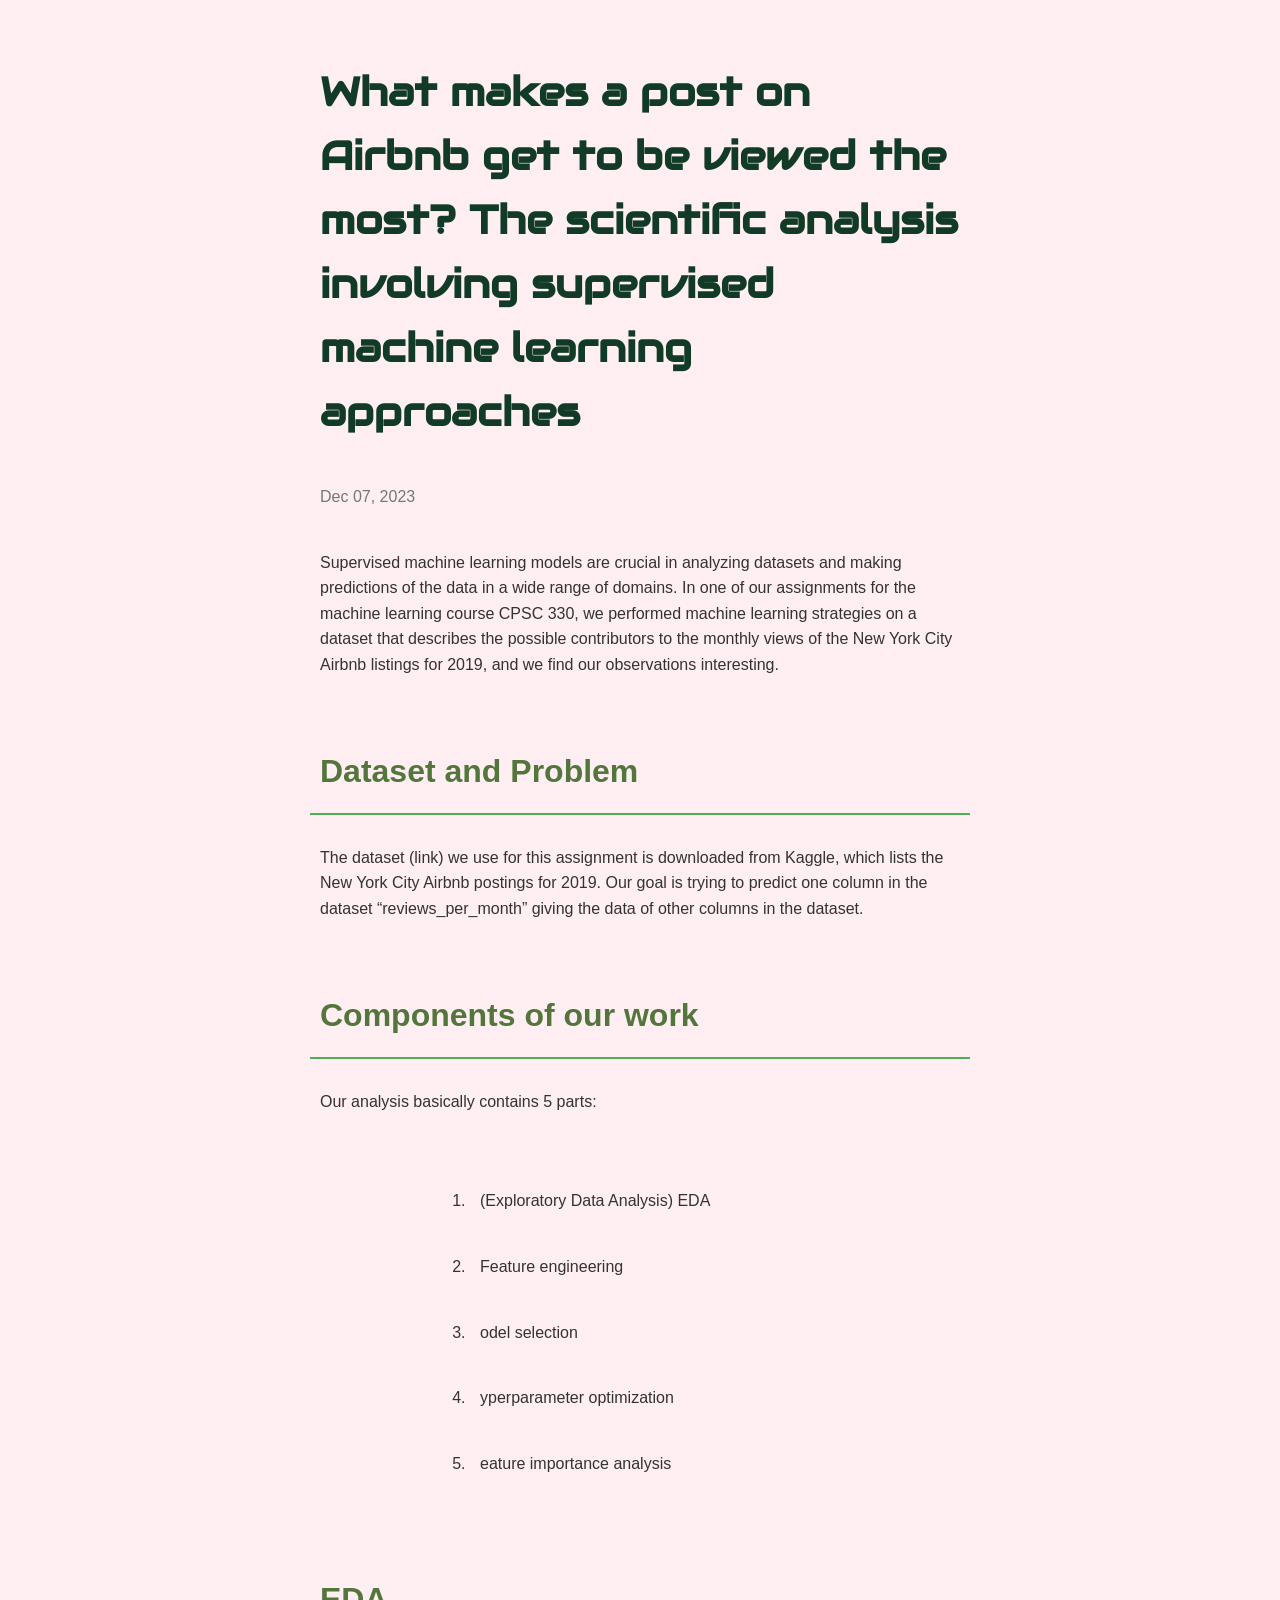
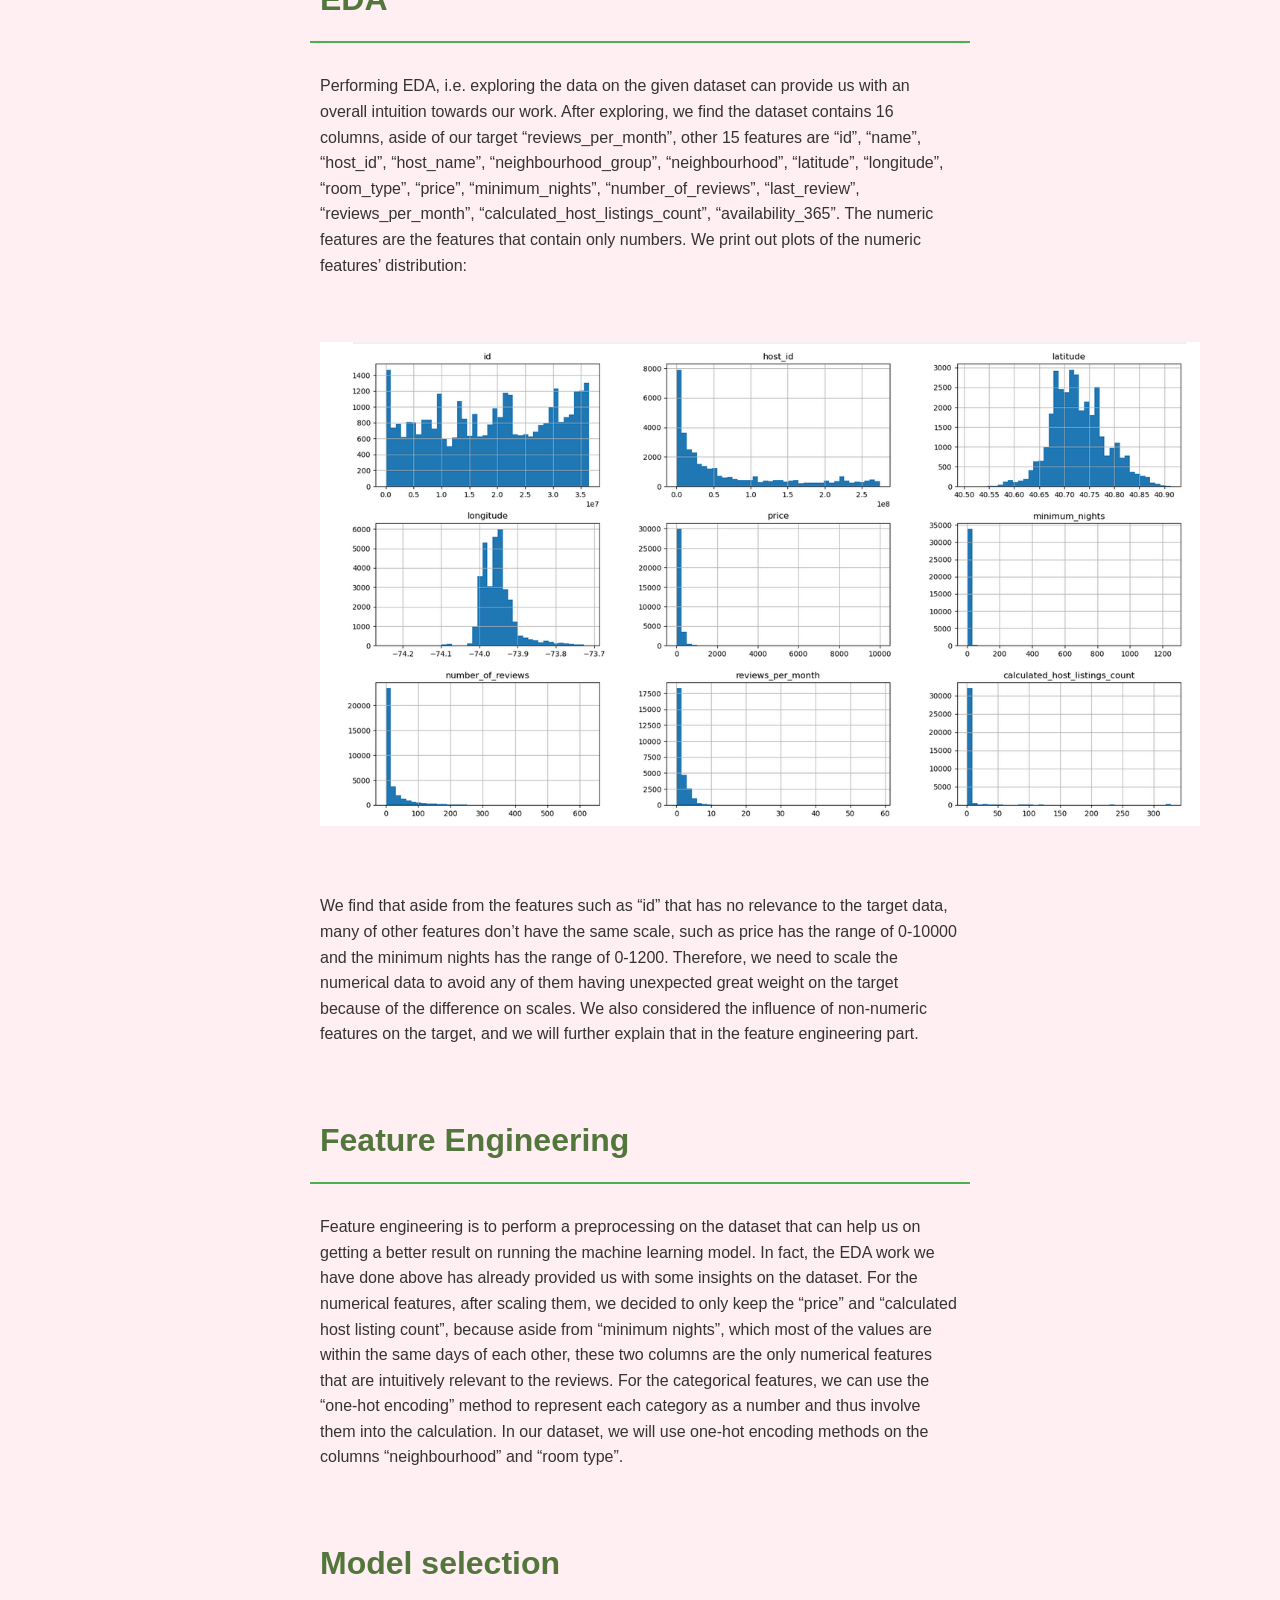
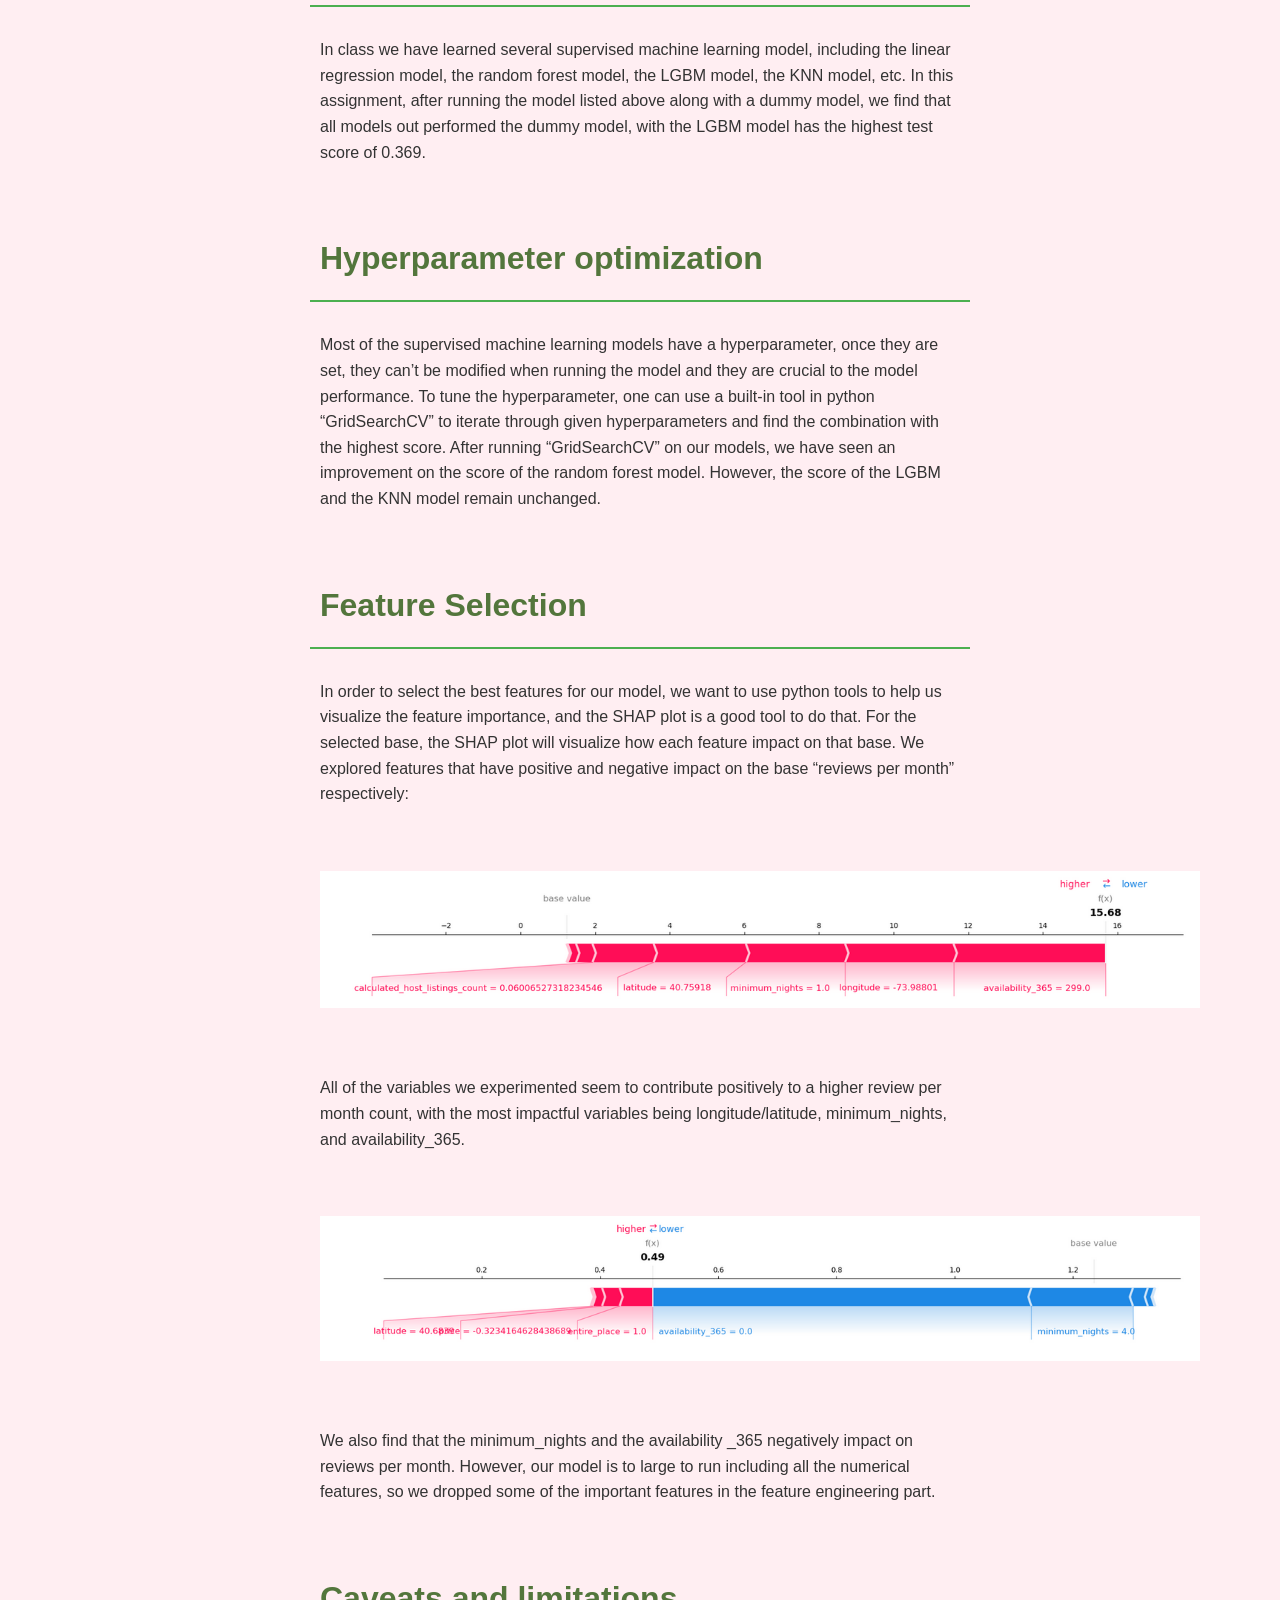
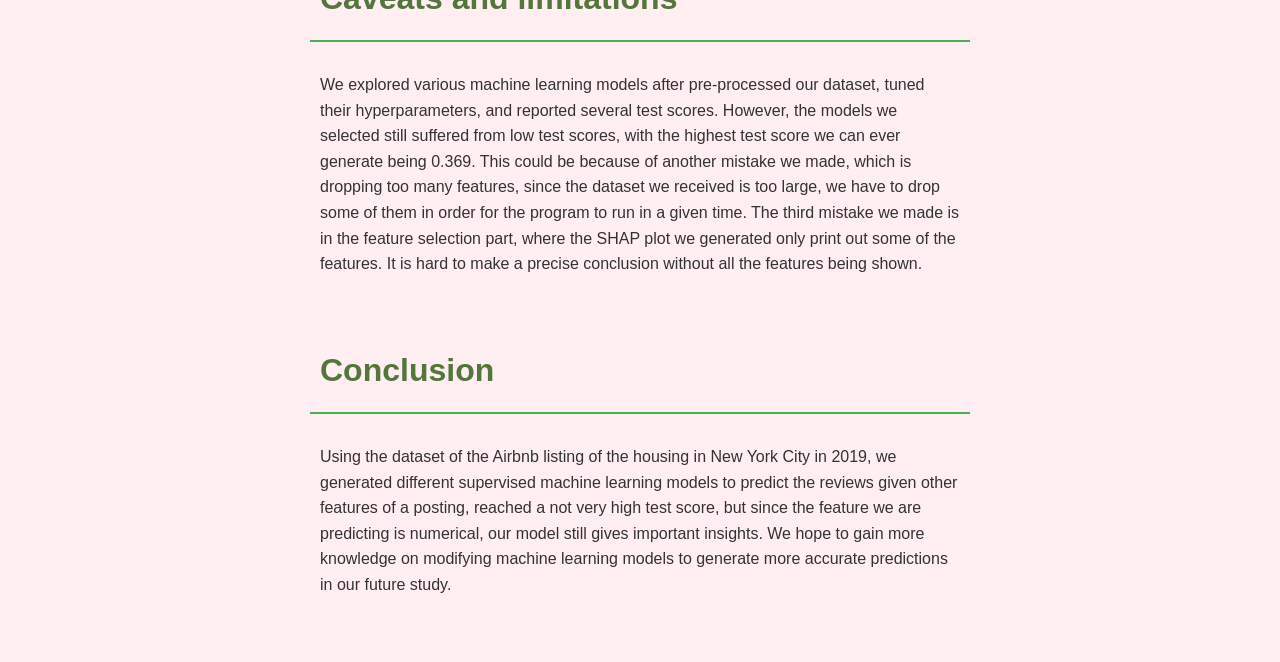
<file: index.html>
<!DOCTYPE html>
<html lang="en">
  <head>
    <meta charset="UTF-8" />
    <meta name="viewport" content="width=device-width, initial-scale=1.0" />
    <title>Document</title>
    <link rel="stylesheet" href="mian.css" />
    <link
      rel="stylesheet"
      href="https://fonts.googleapis.com/css?family=Audiowide"
    />
  </head>
  <body>
    <h1>
      What makes a post on Airbnb get to be viewed the most? The scientific
      analysis involving supervised machine learning approaches
    </h1>
    <div>Dec 07, 2023</div>

    <p>
      Supervised machine learning models are crucial in analyzing datasets and
      making predictions of the data in a wide range of domains. In one of our
      assignments for the machine learning course CPSC 330, we performed machine
      learning strategies on a dataset that describes the possible contributors
      to the monthly views of the New York City Airbnb listings for 2019, and we
      find our observations interesting.
    </p>

    <h2>Dataset and Problem</h2>

    <p>
      The dataset (link) we use for this assignment is downloaded from Kaggle,
      which lists the New York City Airbnb postings for 2019. Our goal is trying
      to predict one column in the dataset “reviews_per_month” giving the data
      of other columns in the dataset.
    </p>

    <h2>Components of our work</h2>

    <p>Our analysis basically contains 5 parts:</p>

    <ol>
      <li>(Exploratory Data Analysis) EDA</li>
      <li>Feature engineering</li>
      <li>odel selection</li>
      <li>yperparameter optimization</li>
      <li>eature importance analysis</li>
    </ol>

    <h2>EDA</h2>
    <p>
      Performing EDA, i.e. exploring the data on the given dataset can provide
      us with an overall intuition towards our work. After exploring, we find
      the dataset contains 16 columns, aside of our target “reviews_per_month”,
      other 15 features are “id”, “name”, “host_id”, “host_name”,
      “neighbourhood_group”, “neighbourhood”, “latitude”, “longitude”,
      “room_type”, “price”, “minimum_nights”, “number_of_reviews”,
      “last_review”, “reviews_per_month”, “calculated_host_listings_count”,
      “availability_365”. The numeric features are the features that contain
      only numbers. We print out plots of the numeric features’ distribution:
    </p>

    <img src="img/b.png" />

    <p>
      We find that aside from the features such as “id” that has no relevance to
      the target data, many of other features don’t have the same scale, such as
      price has the range of 0-10000 and the minimum nights has the range of
      0-1200. Therefore, we need to scale the numerical data to avoid any of
      them having unexpected great weight on the target because of the
      difference on scales. We also considered the influence of non-numeric
      features on the target, and we will further explain that in the feature
      engineering part.
    </p>

    <h2>Feature Engineering</h2>

    <p>
      Feature engineering is to perform a preprocessing on the dataset that can
      help us on getting a better result on running the machine learning model.
      In fact, the EDA work we have done above has already provided us with some
      insights on the dataset. For the numerical features, after scaling them,
      we decided to only keep the “price” and “calculated host listing count”,
      because aside from “minimum nights”, which most of the values are within
      the same days of each other, these two columns are the only numerical
      features that are intuitively relevant to the reviews. For the categorical
      features, we can use the “one-hot encoding” method to represent each
      category as a number and thus involve them into the calculation. In our
      dataset, we will use one-hot encoding methods on the columns
      “neighbourhood” and “room type”.
    </p>

    <h2>Model selection</h2>

    <p>
      In class we have learned several supervised machine learning model,
      including the linear regression model, the random forest model, the LGBM
      model, the KNN model, etc. In this assignment, after running the model
      listed above along with a dummy model, we find that all models out
      performed the dummy model, with the LGBM model has the highest test score
      of 0.369.
    </p>

    <h2>Hyperparameter optimization</h2>

    <p>
      Most of the supervised machine learning models have a hyperparameter, once
      they are set, they can’t be modified when running the model and they are
      crucial to the model performance. To tune the hyperparameter, one can use
      a built-in tool in python “GridSearchCV” to iterate through given
      hyperparameters and find the combination with the highest score. After
      running “GridSearchCV” on our models, we have seen an improvement on the
      score of the random forest model. However, the score of the LGBM and the
      KNN model remain unchanged.
    </p>

    <h2>Feature Selection</h2>

    <p>
      In order to select the best features for our model, we want to use python
      tools to help us visualize the feature importance, and the SHAP plot is a
      good tool to do that. For the selected base, the SHAP plot will visualize
      how each feature impact on that base. We explored features that have
      positive and negative impact on the base “reviews per month” respectively:
    </p>

    <img src="img/r1.png" />
    <p>
      All of the variables we experimented seem to contribute positively to a
      higher review per month count, with the most impactful variables being
      longitude/latitude, minimum_nights, and availability_365.
    </p>

    <img src="img/rb.png" />
    <p>
      We also find that the minimum_nights and the availability _365 negatively
      impact on reviews per month. However, our model is to large to run
      including all the numerical features, so we dropped some of the important
      features in the feature engineering part.
    </p>

    <h2>Caveats and limitations</h2>

    <p>
      We explored various machine learning models after pre-processed our
      dataset, tuned their hyperparameters, and reported several test scores.
      However, the models we selected still suffered from low test scores, with
      the highest test score we can ever generate being 0.369. This could be
      because of another mistake we made, which is dropping too many features,
      since the dataset we received is too large, we have to drop some of them
      in order for the program to run in a given time. The third mistake we made
      is in the feature selection part, where the SHAP plot we generated only
      print out some of the features. It is hard to make a precise conclusion
      without all the features being shown.
    </p>

    <h2>Conclusion</h2>

    <p>
      Using the dataset of the Airbnb listing of the housing in New York City in
      2019, we generated different supervised machine learning models to predict
      the reviews given other features of a posting, reached a not very high
      test score, but since the feature we are predicting is numerical, our
      model still gives important insights. We hope to gain more knowledge on
      modifying machine learning models to generate more accurate predictions in
      our future study.
    </p>
  </body>
</html>
</file>
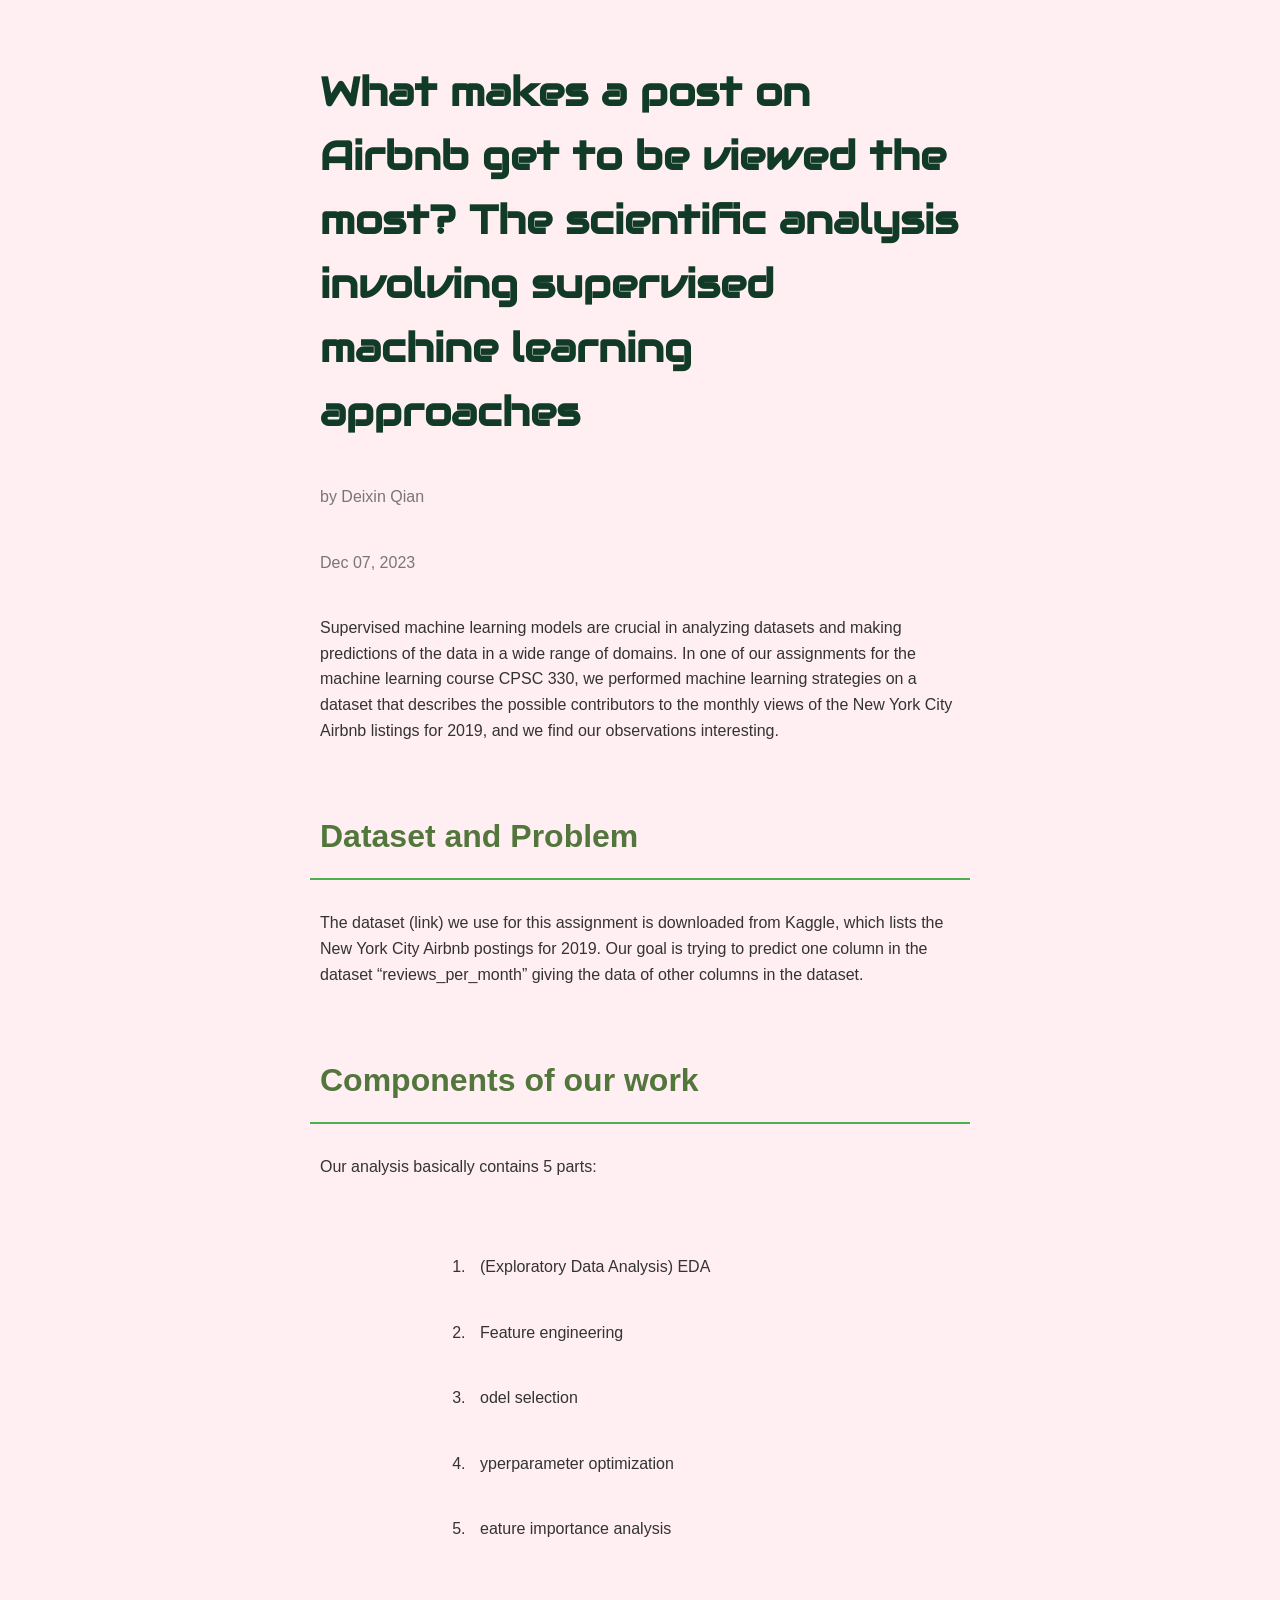
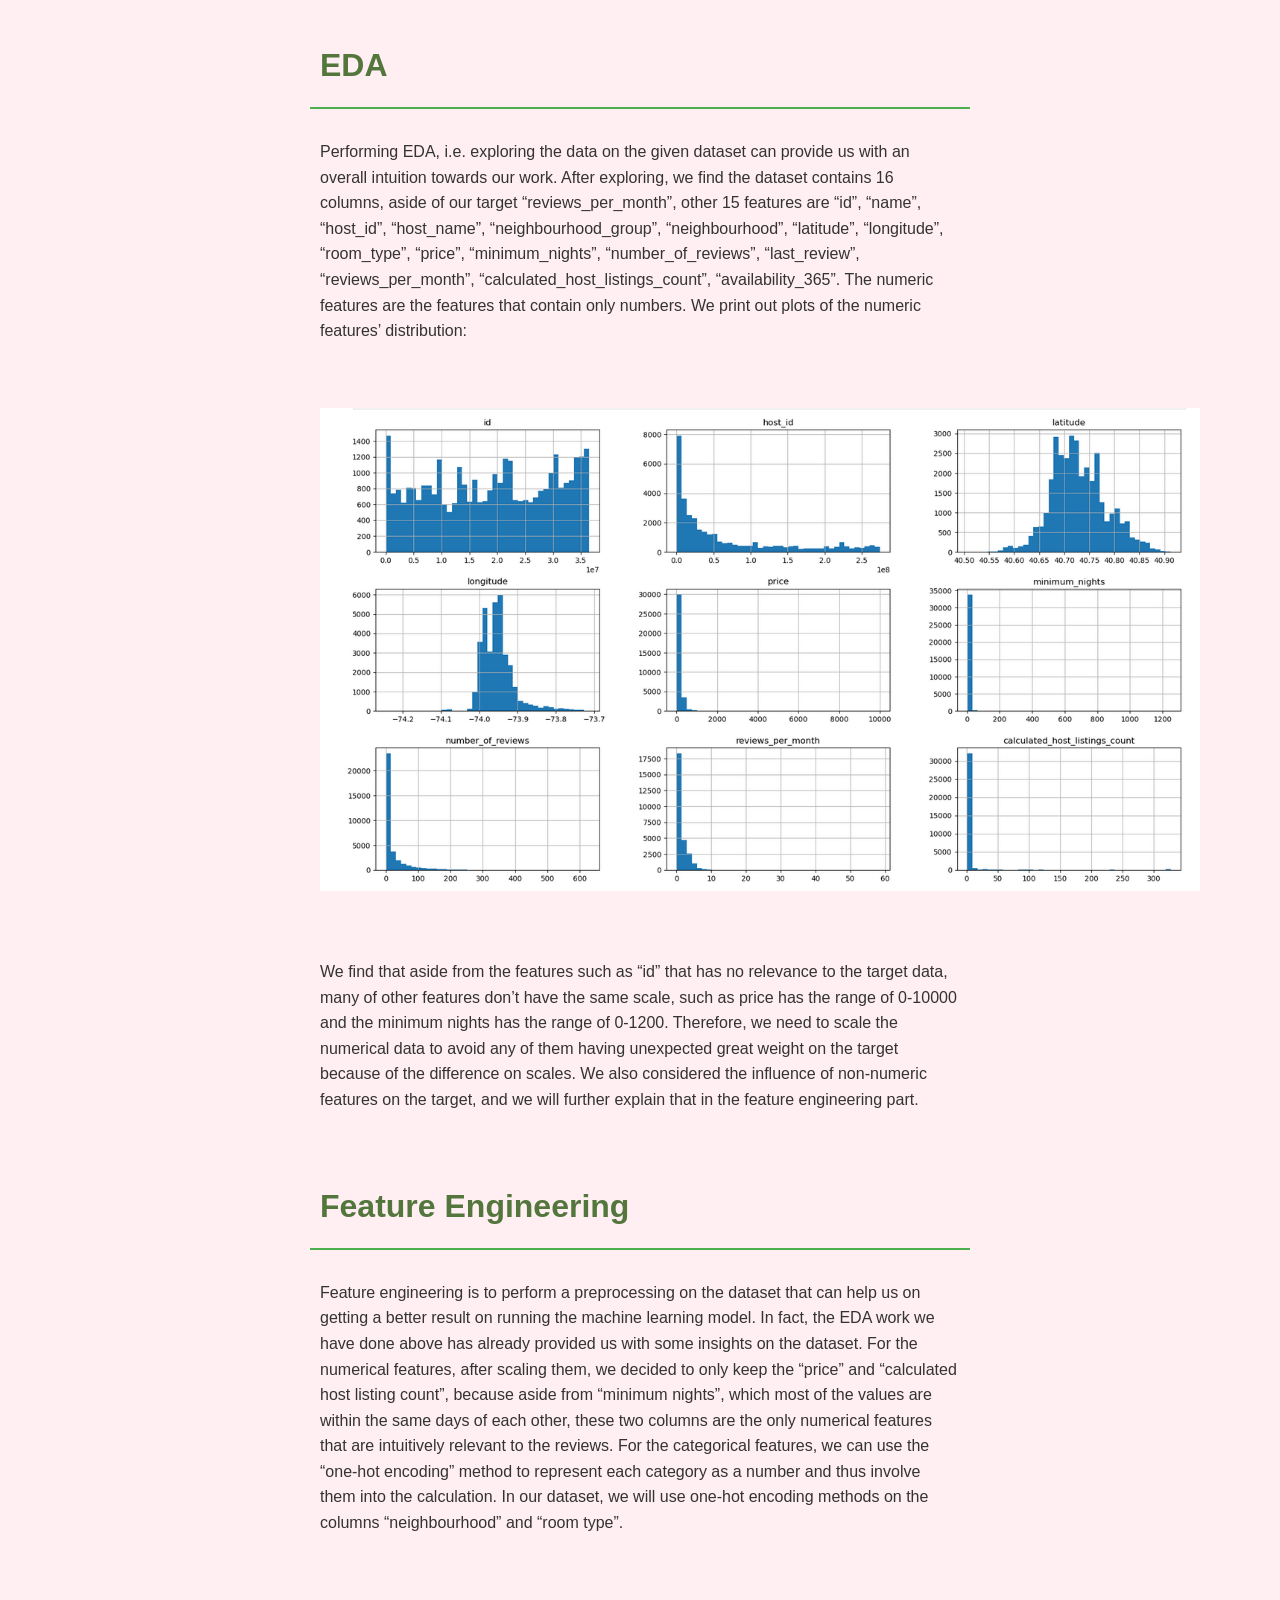
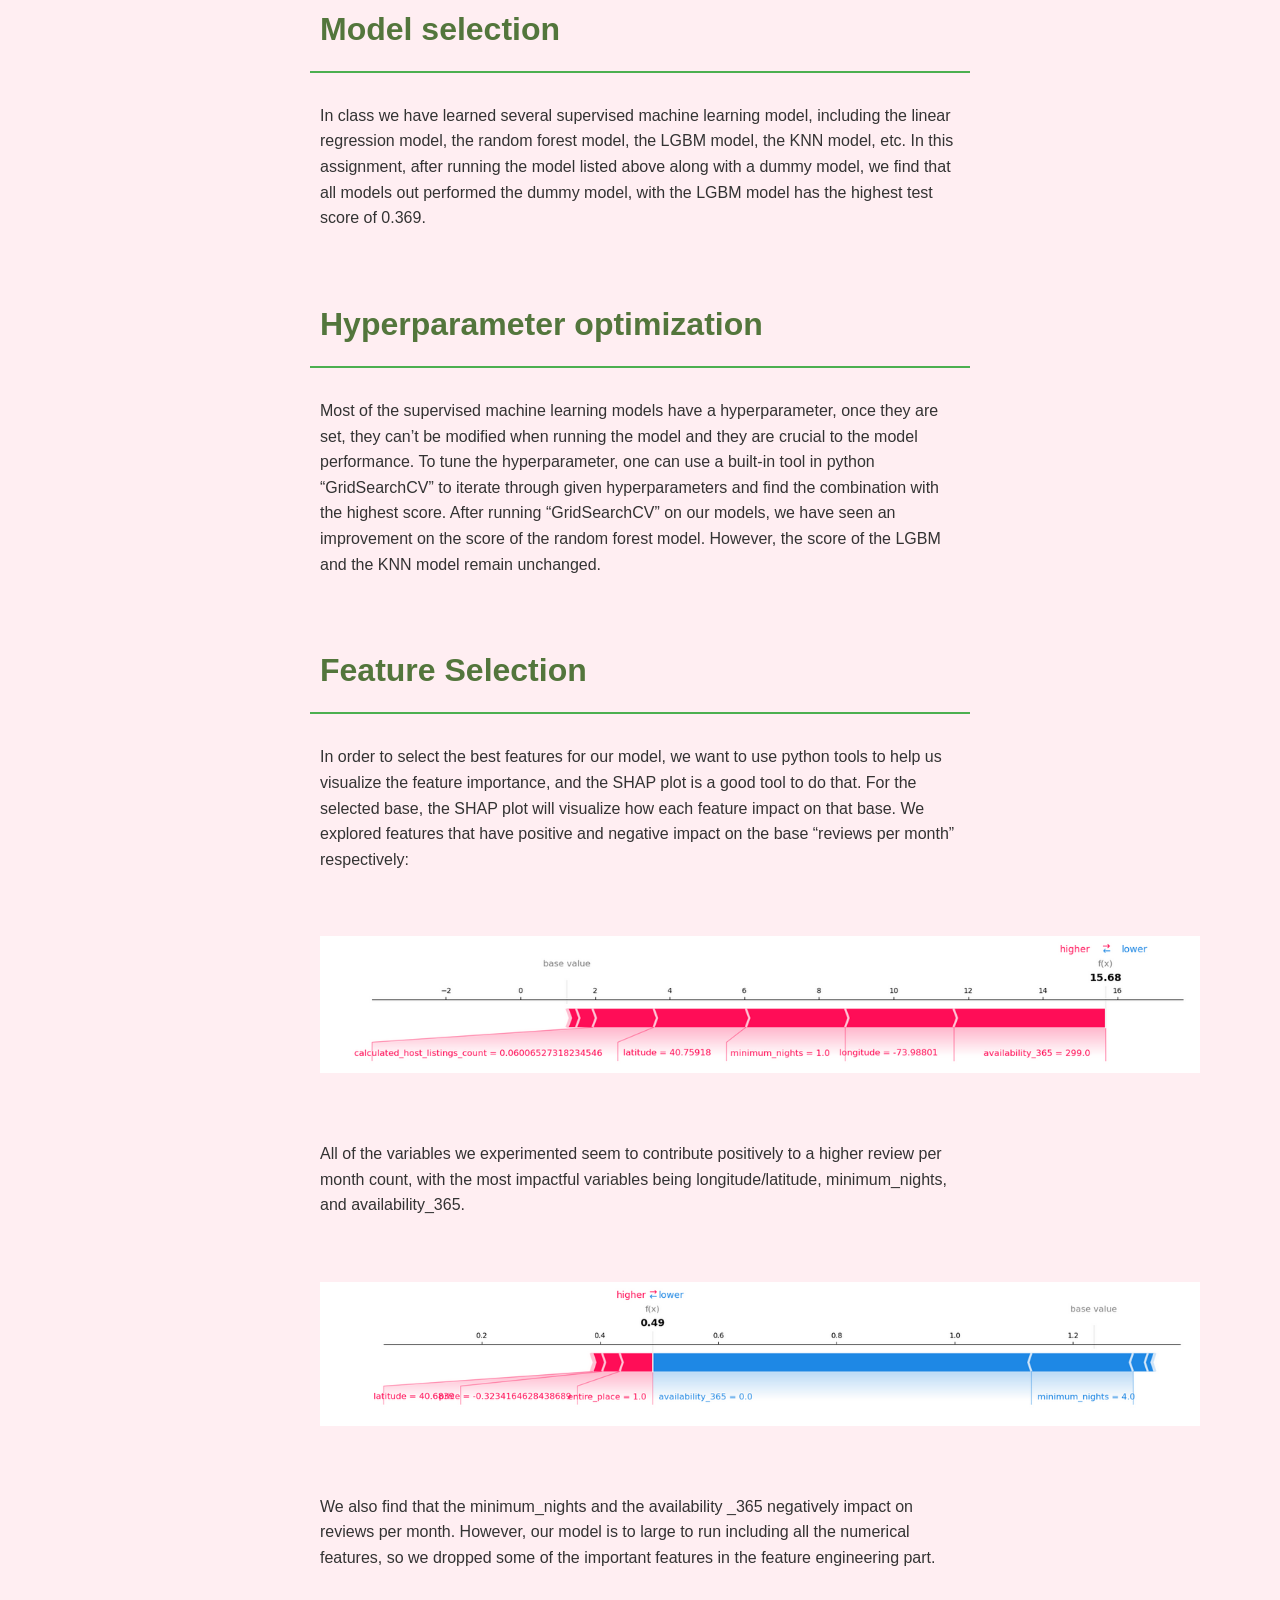
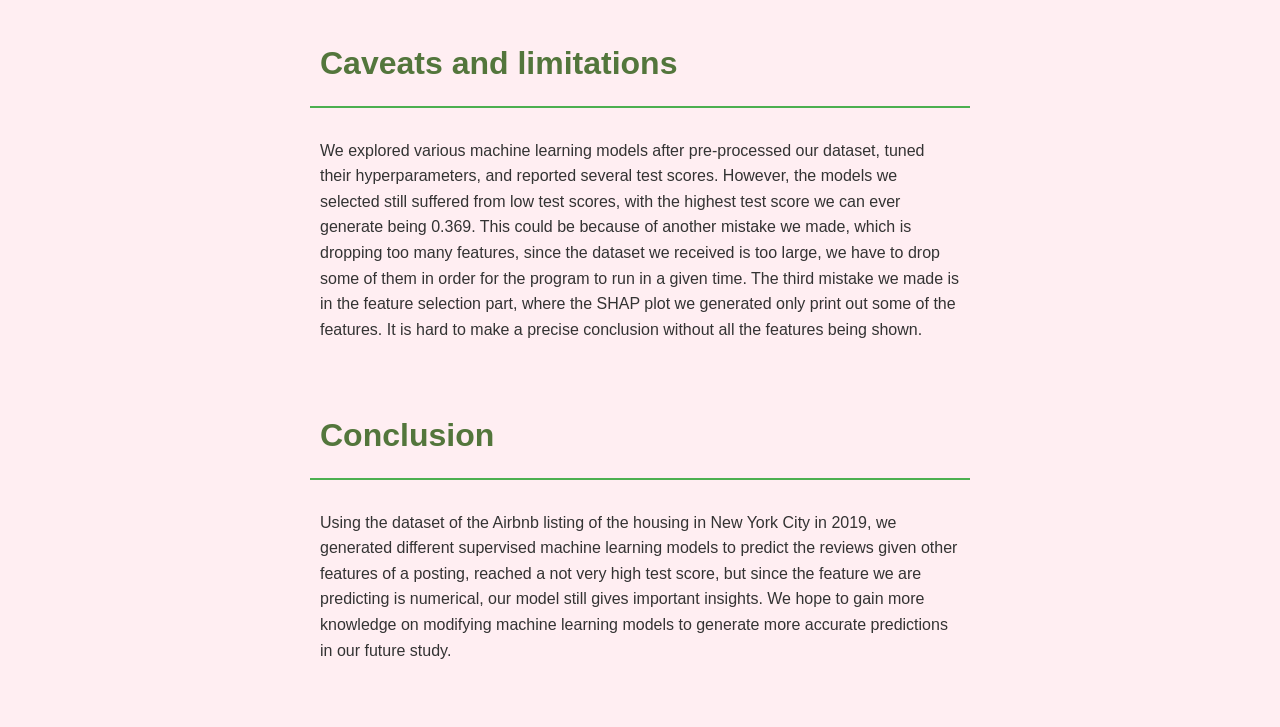
<file: main.html>
<!DOCTYPE html>
<html lang="en">
  <head>
    <meta charset="UTF-8" />
    <meta name="viewport" content="width=device-width, initial-scale=1.0" />
    <title>Document</title>
    <link rel="stylesheet" href="mian.css" />
    <link
      rel="stylesheet"
      href="https://fonts.googleapis.com/css?family=Audiowide"
    />
  </head>
  <body>
    <h1>
      What makes a post on Airbnb get to be viewed the most? The scientific
      analysis involving supervised machine learning approaches
    </h1>
    <div>by Deixin Qian</div>
    <div>Dec 07, 2023</div>

    <p>
      Supervised machine learning models are crucial in analyzing datasets and
      making predictions of the data in a wide range of domains. In one of our
      assignments for the machine learning course CPSC 330, we performed machine
      learning strategies on a dataset that describes the possible contributors
      to the monthly views of the New York City Airbnb listings for 2019, and we
      find our observations interesting.
    </p>

    <h2>Dataset and Problem</h2>

    <p>
      The dataset (link) we use for this assignment is downloaded from Kaggle,
      which lists the New York City Airbnb postings for 2019. Our goal is trying
      to predict one column in the dataset “reviews_per_month” giving the data
      of other columns in the dataset.
    </p>

    <h2>Components of our work</h2>

    <p>Our analysis basically contains 5 parts:</p>

    <ol>
      <li>(Exploratory Data Analysis) EDA</li>
      <li>Feature engineering</li>
      <li>odel selection</li>
      <li>yperparameter optimization</li>
      <li>eature importance analysis</li>
    </ol>

    <h2>EDA</h2>
    <p>
      Performing EDA, i.e. exploring the data on the given dataset can provide
      us with an overall intuition towards our work. After exploring, we find
      the dataset contains 16 columns, aside of our target “reviews_per_month”,
      other 15 features are “id”, “name”, “host_id”, “host_name”,
      “neighbourhood_group”, “neighbourhood”, “latitude”, “longitude”,
      “room_type”, “price”, “minimum_nights”, “number_of_reviews”,
      “last_review”, “reviews_per_month”, “calculated_host_listings_count”,
      “availability_365”. The numeric features are the features that contain
      only numbers. We print out plots of the numeric features’ distribution:
    </p>

    <img src="img/b.png" />

    <p>
      We find that aside from the features such as “id” that has no relevance to
      the target data, many of other features don’t have the same scale, such as
      price has the range of 0-10000 and the minimum nights has the range of
      0-1200. Therefore, we need to scale the numerical data to avoid any of
      them having unexpected great weight on the target because of the
      difference on scales. We also considered the influence of non-numeric
      features on the target, and we will further explain that in the feature
      engineering part.
    </p>

    <h2>Feature Engineering</h2>

    <p>
      Feature engineering is to perform a preprocessing on the dataset that can
      help us on getting a better result on running the machine learning model.
      In fact, the EDA work we have done above has already provided us with some
      insights on the dataset. For the numerical features, after scaling them,
      we decided to only keep the “price” and “calculated host listing count”,
      because aside from “minimum nights”, which most of the values are within
      the same days of each other, these two columns are the only numerical
      features that are intuitively relevant to the reviews. For the categorical
      features, we can use the “one-hot encoding” method to represent each
      category as a number and thus involve them into the calculation. In our
      dataset, we will use one-hot encoding methods on the columns
      “neighbourhood” and “room type”.
    </p>

    <h2>Model selection</h2>

    <p>
      In class we have learned several supervised machine learning model,
      including the linear regression model, the random forest model, the LGBM
      model, the KNN model, etc. In this assignment, after running the model
      listed above along with a dummy model, we find that all models out
      performed the dummy model, with the LGBM model has the highest test score
      of 0.369.
    </p>

    <h2>Hyperparameter optimization</h2>

    <p>
      Most of the supervised machine learning models have a hyperparameter, once
      they are set, they can’t be modified when running the model and they are
      crucial to the model performance. To tune the hyperparameter, one can use
      a built-in tool in python “GridSearchCV” to iterate through given
      hyperparameters and find the combination with the highest score. After
      running “GridSearchCV” on our models, we have seen an improvement on the
      score of the random forest model. However, the score of the LGBM and the
      KNN model remain unchanged.
    </p>

    <h2>Feature Selection</h2>

    <p>
      In order to select the best features for our model, we want to use python
      tools to help us visualize the feature importance, and the SHAP plot is a
      good tool to do that. For the selected base, the SHAP plot will visualize
      how each feature impact on that base. We explored features that have
      positive and negative impact on the base “reviews per month” respectively:
    </p>

    <img src="img/r1.png" />
    <p>
      All of the variables we experimented seem to contribute positively to a
      higher review per month count, with the most impactful variables being
      longitude/latitude, minimum_nights, and availability_365.
    </p>

    <img src="img/rb.png" />
    <p>
      We also find that the minimum_nights and the availability _365 negatively
      impact on reviews per month. However, our model is to large to run
      including all the numerical features, so we dropped some of the important
      features in the feature engineering part.
    </p>

    <h2>Caveats and limitations</h2>

    <p>
      We explored various machine learning models after pre-processed our
      dataset, tuned their hyperparameters, and reported several test scores.
      However, the models we selected still suffered from low test scores, with
      the highest test score we can ever generate being 0.369. This could be
      because of another mistake we made, which is dropping too many features,
      since the dataset we received is too large, we have to drop some of them
      in order for the program to run in a given time. The third mistake we made
      is in the feature selection part, where the SHAP plot we generated only
      print out some of the features. It is hard to make a precise conclusion
      without all the features being shown.
    </p>

    <h2>Conclusion</h2>

    <p>
      Using the dataset of the Airbnb listing of the housing in New York City in
      2019, we generated different supervised machine learning models to predict
      the reviews given other features of a posting, reached a not very high
      test score, but since the feature we are predicting is numerical, our
      model still gives important insights. We hope to gain more knowledge on
      modifying machine learning models to generate more accurate predictions in
      our future study.
    </p>
  </body>
</html>
</file>
<file: mian.css>
body {
  font-family: "Arial", sans-serif;
  line-height: 1.6;
  margin: 0;
  padding: 0;
  background-color: #f8f8f8;
  color: #333;
  background-color: rgb(255, 238, 242);
}

* {
  margin: 20px;
  margin-left: 150px;
  margin-right: 150px;
  padding: 10px;
  box-sizing: border-box;
}

header {
  background-color: #294b1b;
  padding: 1em;
  text-align: center;
  color: white;
}

h1 {
  font-size: 2.5em;
  color: #113b26;
  font-family: "Audiowide", sans-serif;
}

h2 {
  font-size: 2em;
  color: #53763c;
  border-bottom: 2px solid #4caf50;
  margin-top: 1.5em;
  padding-bottom: 0.5em;
}

p {
  margin-bottom: 1.5em;
}

img {
  max-width: 900px;
}

div {
  color: #777;
}

/* Add more styles as needed */

/* Apply a simple responsive design */
@media screen and (max-width: 600px) {
  h1 {
    font-size: 1.8em;
  }

  h2 {
    font-size: 1.5em;
  }
}
</file>
